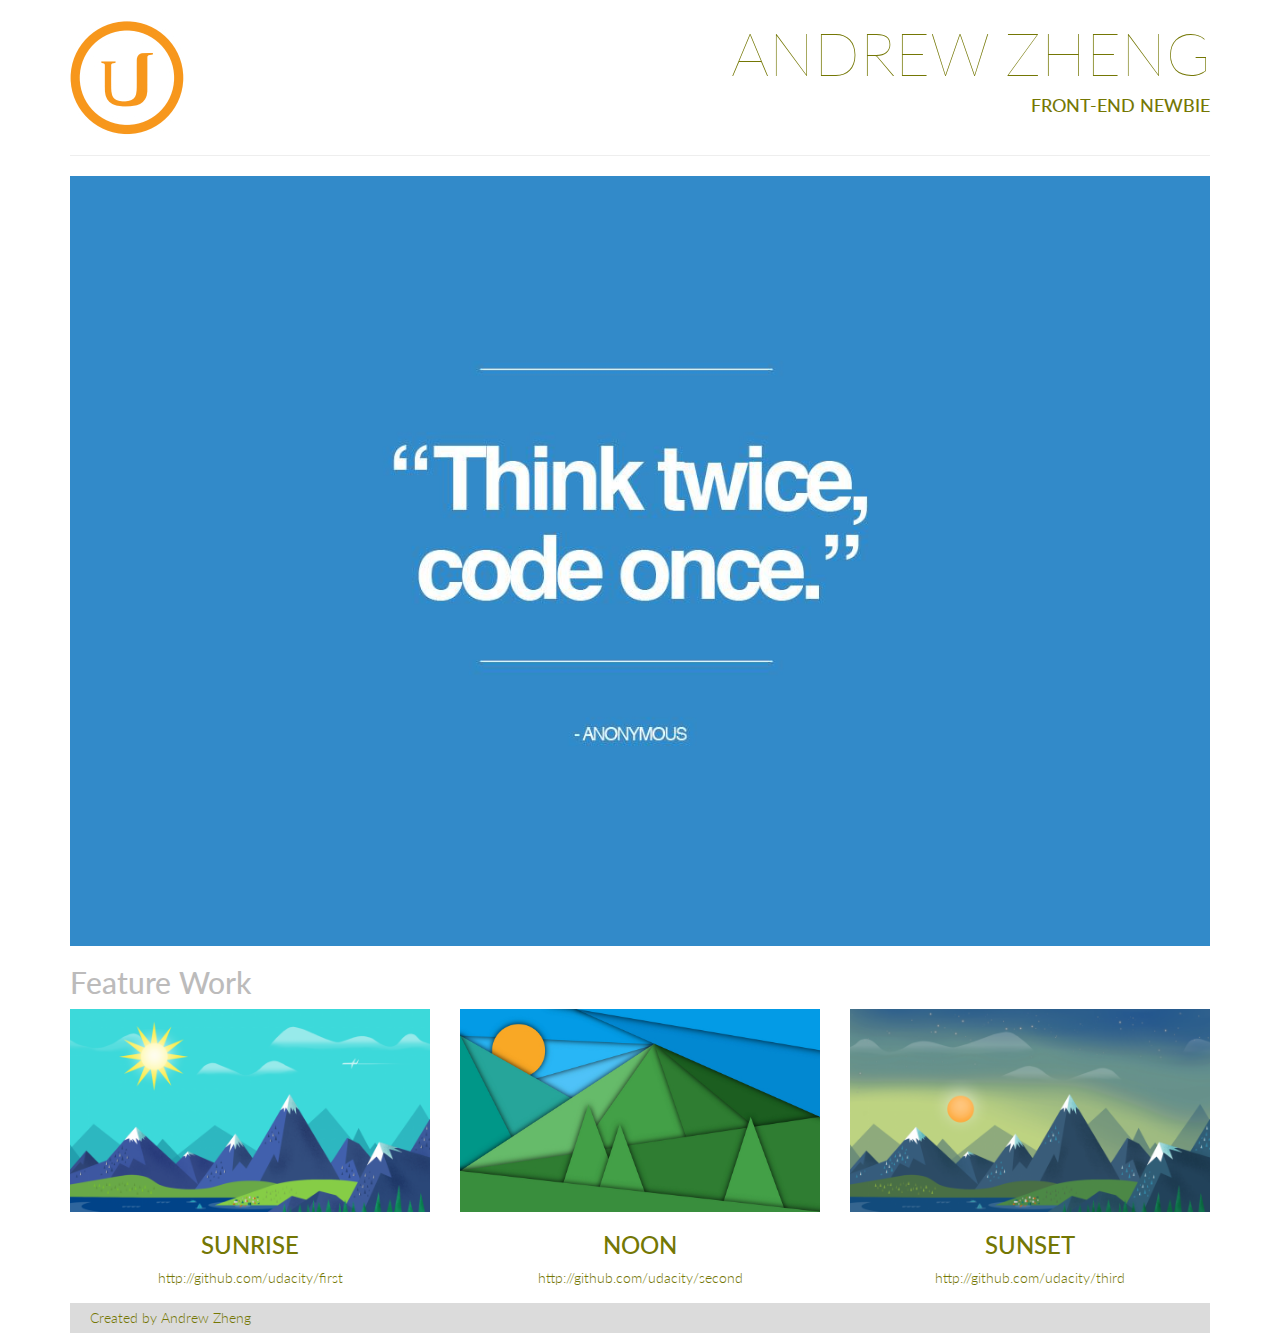
<file: FE Nanodegree Project 1/index.html>
<!DOCTYPE html>
<html>
    <head>
        <meta charset="utf-8">
        <meta http-equiv="X-UA-COMPATIBLE" content="IE=edge">
        <meta name="viewport" content="width=device-width, initial-scale=1">
        <title>Andrew Portfolio</title>
        <link href='http://fonts.googleapis.com/css?family=Lato:100,300' rel='stylesheet' type='text/css'>
        <script type="text/javascript" src="js/bootstrap.min.js"></script>
        <link rel="stylesheet" href="css/bootstrap.min.css">
        <link rel="stylesheet" href="css/style.css">
    </head>

    <body>
        <div class="container">
            <header class="row">

                <div class="col-md-6">
                    <img class="title-logo" src="image/logo.jpg" alt="Udacity Logo">
                </div>
                <div class="col-md-6 text-right text-uppercase">
                    <h1 class="title-super test-thin">Andrew Zheng</h1>
                    <h4>Front-end newbie</h4>
                </div>

            </header>
            <div class="row">
                <div class="col-md-12">
                    <hr>
                </div>
            </div>

            <div class="row">
                <div class="col-md-12">
                    <img class="img-responsive center-image" src="image/main_image.jpg" alt="image of quotes for coding">
                </div>
            </div>
            <div class="row">
                <div class="col-md-12">
                    <h2 class="text-muted">Feature Work</h2>
                </div>
            </div>
            <section class="row text-center">
                <div class="col-md-4">
                    <img class="img-responsive center-image" src="image/background_1_HD.png" alt="First Project image">
                    <h3 class="text-uppercase">SunRise</h3>
                    <p>http://github.com/udacity/first</p>
                </div>
                <div class="col-md-4">
                    <img class="img-responsive center-image" src="image/background_2_HD.jpg" alt="Second Project image">
                    <h3 class="text-uppercase">Noon</h3>
                    <p>http://github.com/udacity/second</p>
                </div>
                <div class="col-md-4">
                    <img class="img-responsive center-image" src="image/background_3_HD.png" alt="Third Project image">
                    <h3 class="text-uppercase">Sunset</h3>
                    <p>http://github.com/udacity/third</p>
                </div>
            </section>
            <footer class="col-md-12">
                <p id="footer-creator">Created by Andrew Zheng </p>
            </footer>
        </div>

    </body>

</html>
</file>
<file: FE Nanodegree Project 1/css/style.css>
body {
    font-family: "Lato", sans-serif;
    color: #747704;
    font-weight: 300;
}

footer {
    margin-top: 5px;
    background-color: #dbdbdb;
}

.center-image {
    margin: 0 auto;
}

.text-muted {
    color: #bcbbbb;
}

.test-thin {
    font-weight: 100;
}

.title-super {
    font-size: 60px;
}

.title-logo {
    margin: 20px 0 0 0;
}

#footer-creator {
    margin: 5px;
}

@media screen and (max-width: 1090px) {
    .center-image {
        margin: 0 auto;
        width: 100%;
    }
}

@media screen and (max-width: 990px) {
    /*Make the logo image center in smaller screen*/
    .title-logo {
        display: block;
        margin: 0 auto 0 auto;
    }
}
</file>
